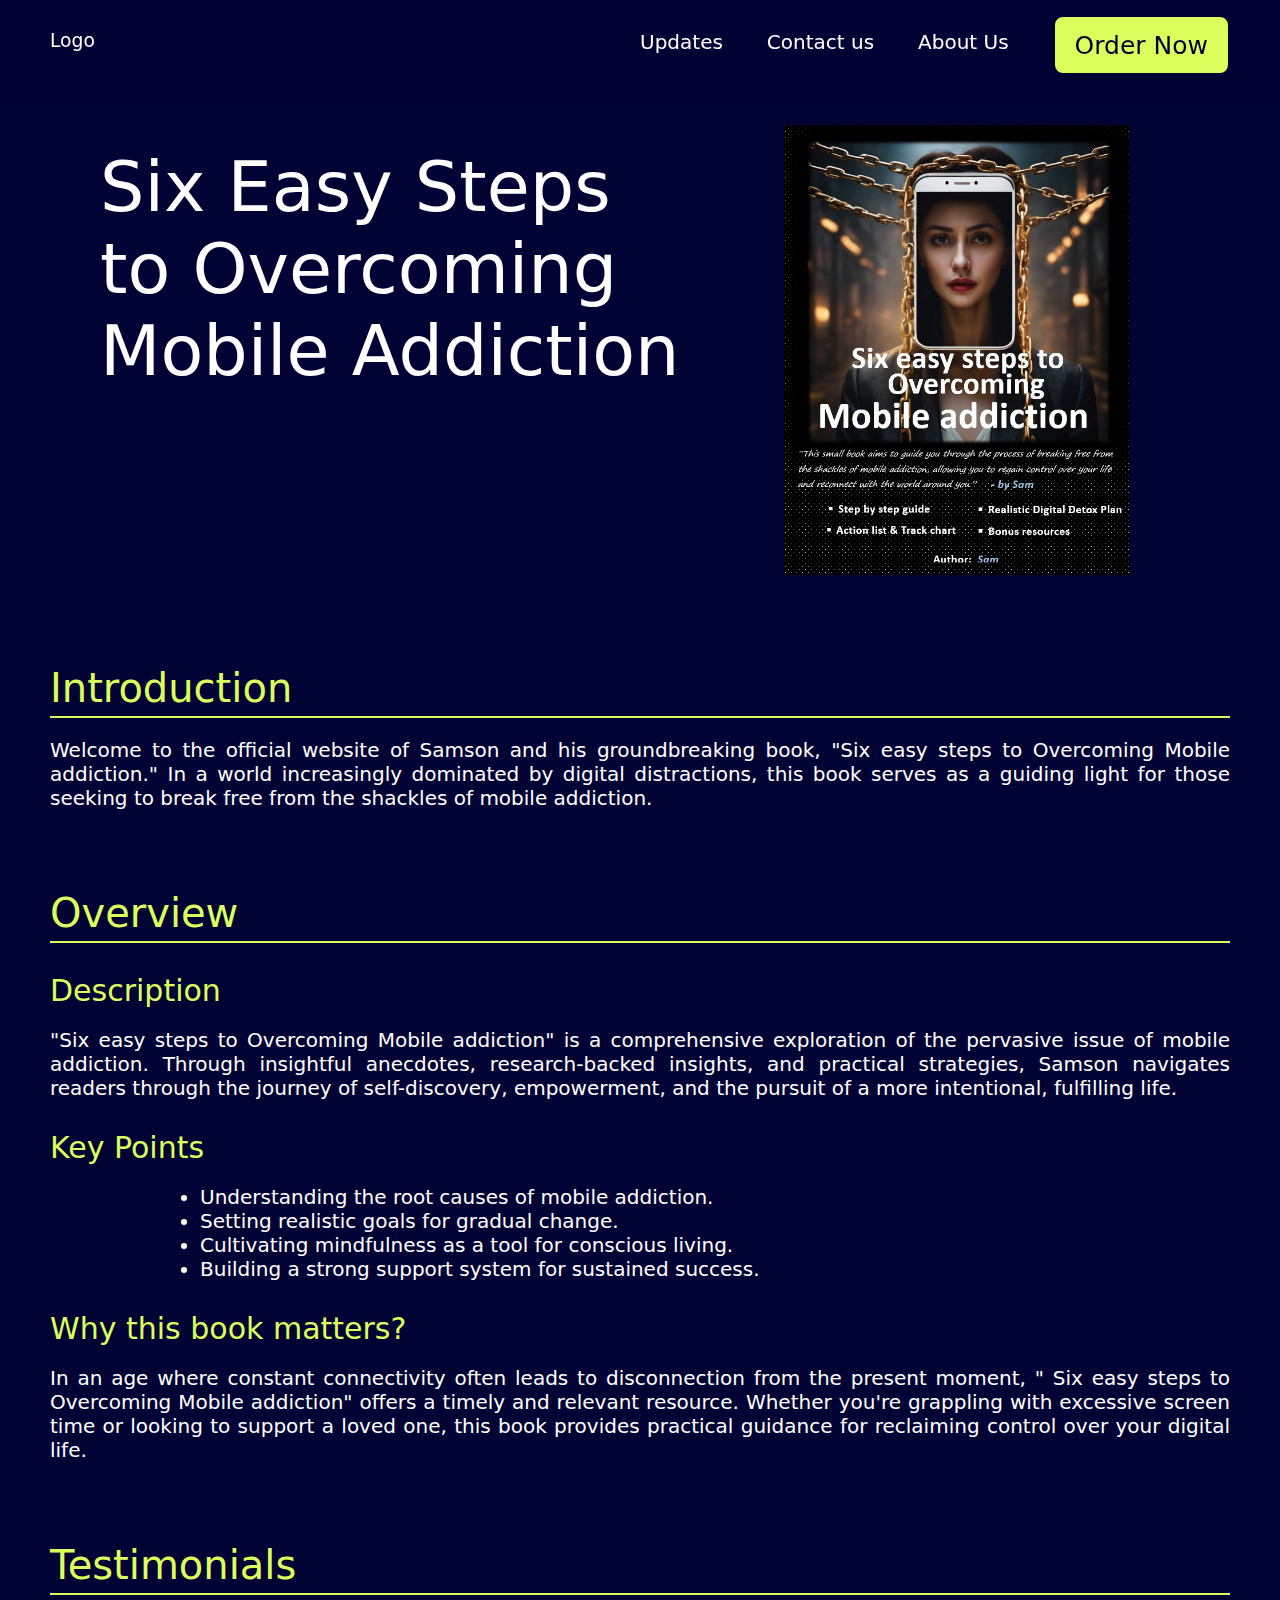
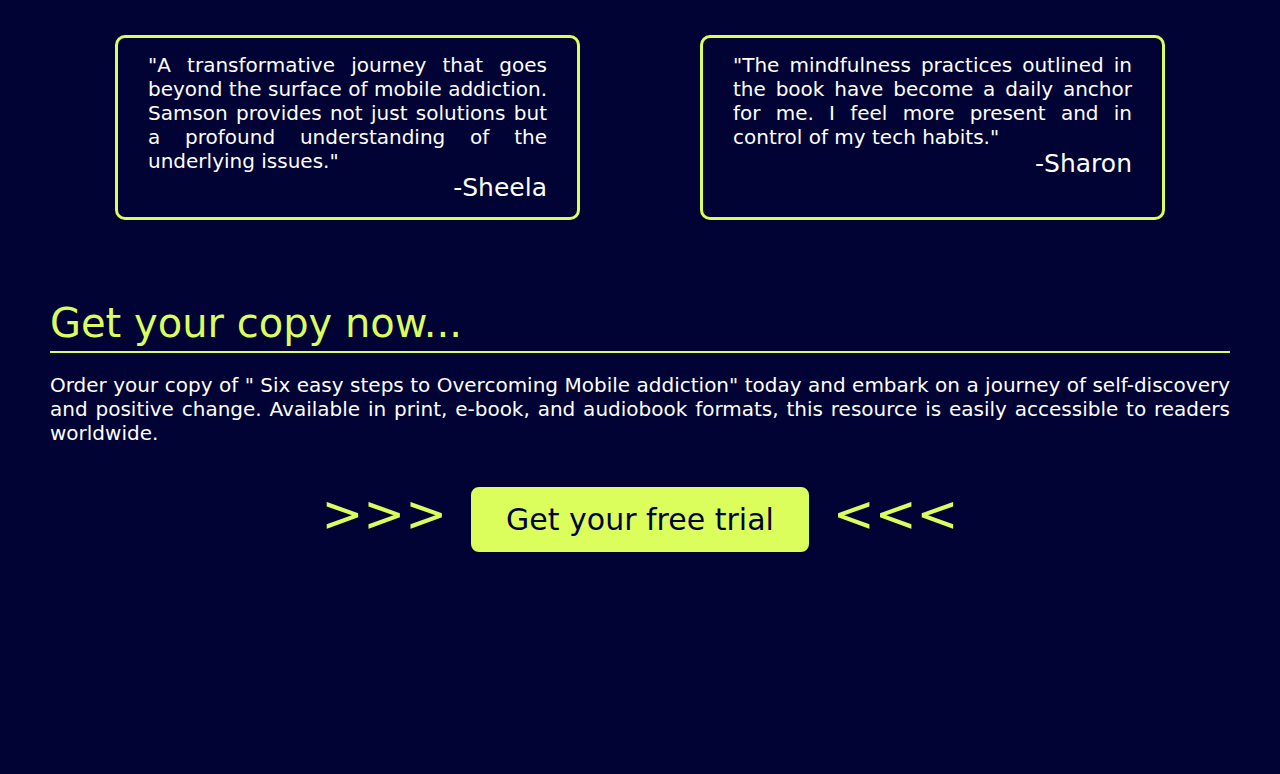
<file: bookshop/index.html>
<!DOCTYPE html>
<html lang="en">
<head>
    <meta charset="UTF-8">
    <meta name="viewport" content="width=device-width, initial-scale=1.0">
    <link rel="stylesheet" href="./indexstyling.css">
    <title>Document</title>
</head>
<body>
    <header>
        <h3>Logo</h3>
        <nav id="mainnav">
                <p>Updates</p>
                <p>Contact us</p>
                <p>About Us</p>
                <button id="order">Order Now</button>
        </nav>
    </header>
    <div style="padding: 0px 50px; background-color: #010334;margin-bottom: 170px;">
    <div id="sec1">
        <h1 style="font-weight: 250; font-size: 70px; margin-top: 2%;">Six Easy Steps <br> to Overcoming <br> Mobile Addiction</h1>
        <img src="./cover.jpg" alt="" height="450" style="aspect-ratio:original;">
    </div>
    <div id="intro">
        <h1 class="titles">Introduction</h1>
        <p>Welcome to the official website of Samson and his groundbreaking book, "Six easy steps to  Overcoming Mobile addiction." In a world increasingly dominated by digital distractions, this book serves as a guiding light for those seeking to break free from the shackles of mobile addiction.</p>
    </div>
    <div id="overview">
        <h1 class="titles">Overview</h1>
        <div id="description">
            <h1 class="subtitles">Description</h1>
            <p>"Six easy steps to  Overcoming Mobile addiction" is a comprehensive exploration of the pervasive issue of mobile addiction. Through insightful anecdotes, research-backed insights, and practical strategies, Samson navigates readers through the journey of self-discovery, empowerment, and the pursuit of a more intentional, fulfilling life.</p>
        </div>
        <div id="key">
            <h1 class="subtitles">Key Points</h1>
            <ul>
                <li>Understanding the root causes of mobile addiction.</li>
                <li>Setting realistic goals for gradual change.</li>
                <li>Cultivating mindfulness as a tool for conscious living.</li>
                <li>Building a strong support system for sustained success.</li>
            </ul>

        </div>
        <div id="matter">
            <h1 class="subtitles">Why this book matters?</h1>
            <p>In an age where constant connectivity often leads to disconnection from the present moment, " Six easy steps to  Overcoming Mobile addiction" offers a timely and relevant resource. Whether you're grappling with excessive screen time or looking to support a loved one, this book provides practical guidance for reclaiming control over your digital life.</p>
        </div>
        <div id="testimonials">
            <h1 class="titles">Testimonials</h1>
            <div id="testicont">
                <div id="testi">
                    "A transformative journey that goes beyond the surface of mobile addiction. Samson provides not just solutions but a profound understanding of the underlying issues."
                    <p id="name">-Sheela</p>
                </div>
                <div id="testi">
                    "The mindfulness practices outlined in the book have become a daily anchor for me. I feel more present and in control of my tech habits."
                    <p id="name">-Sharon</p>
                </div>
            </div>
        </div>
        <div id="get">
            <h1 class="titles">Get your copy now...</h1>
            <p>Order your copy of " Six easy steps to  Overcoming Mobile addiction" today and embark on a journey of self-discovery and positive change. Available in print, e-book, and audiobook formats, this resource is easily accessible to readers worldwide.</p>
            
            <div id="orderbox">
                <p style="font-size: 50px; color: #dbfe5d;margin-right: 10px;">>>></p>
                <a href='https://forms.gle/1PhxxfSp2JEHtSRRA' target='_blank'><button id="order2">Get your free trial</button></a>
                <p style="font-size: 50px; color: #dbfe5d; margin-left: 10px;"><<<</p>
            </div>
        </div>
    </div>
</div>
    <footer>
        <h3 id="connect">Stay connected</h3>
        <hr style="width: 100%; border:1px solid #dbfe5d; width: 85%; margin: 0px auto;">
        <div id="socialmedia">
            <a href=""><img src="website.png" alt=""></a>
            <a href=""><img src="facebook.png" alt=""></a>
            <a href="mailto:Samsonbooks@gmail.com"><img src="gmail.png" alt=""></a>
            <a href=""><img src="instagram.png" alt=""></a>
            <a href=""><img src="x.png" alt=""></a>
        </div>
    </footer>
</body>
</html>
</file>
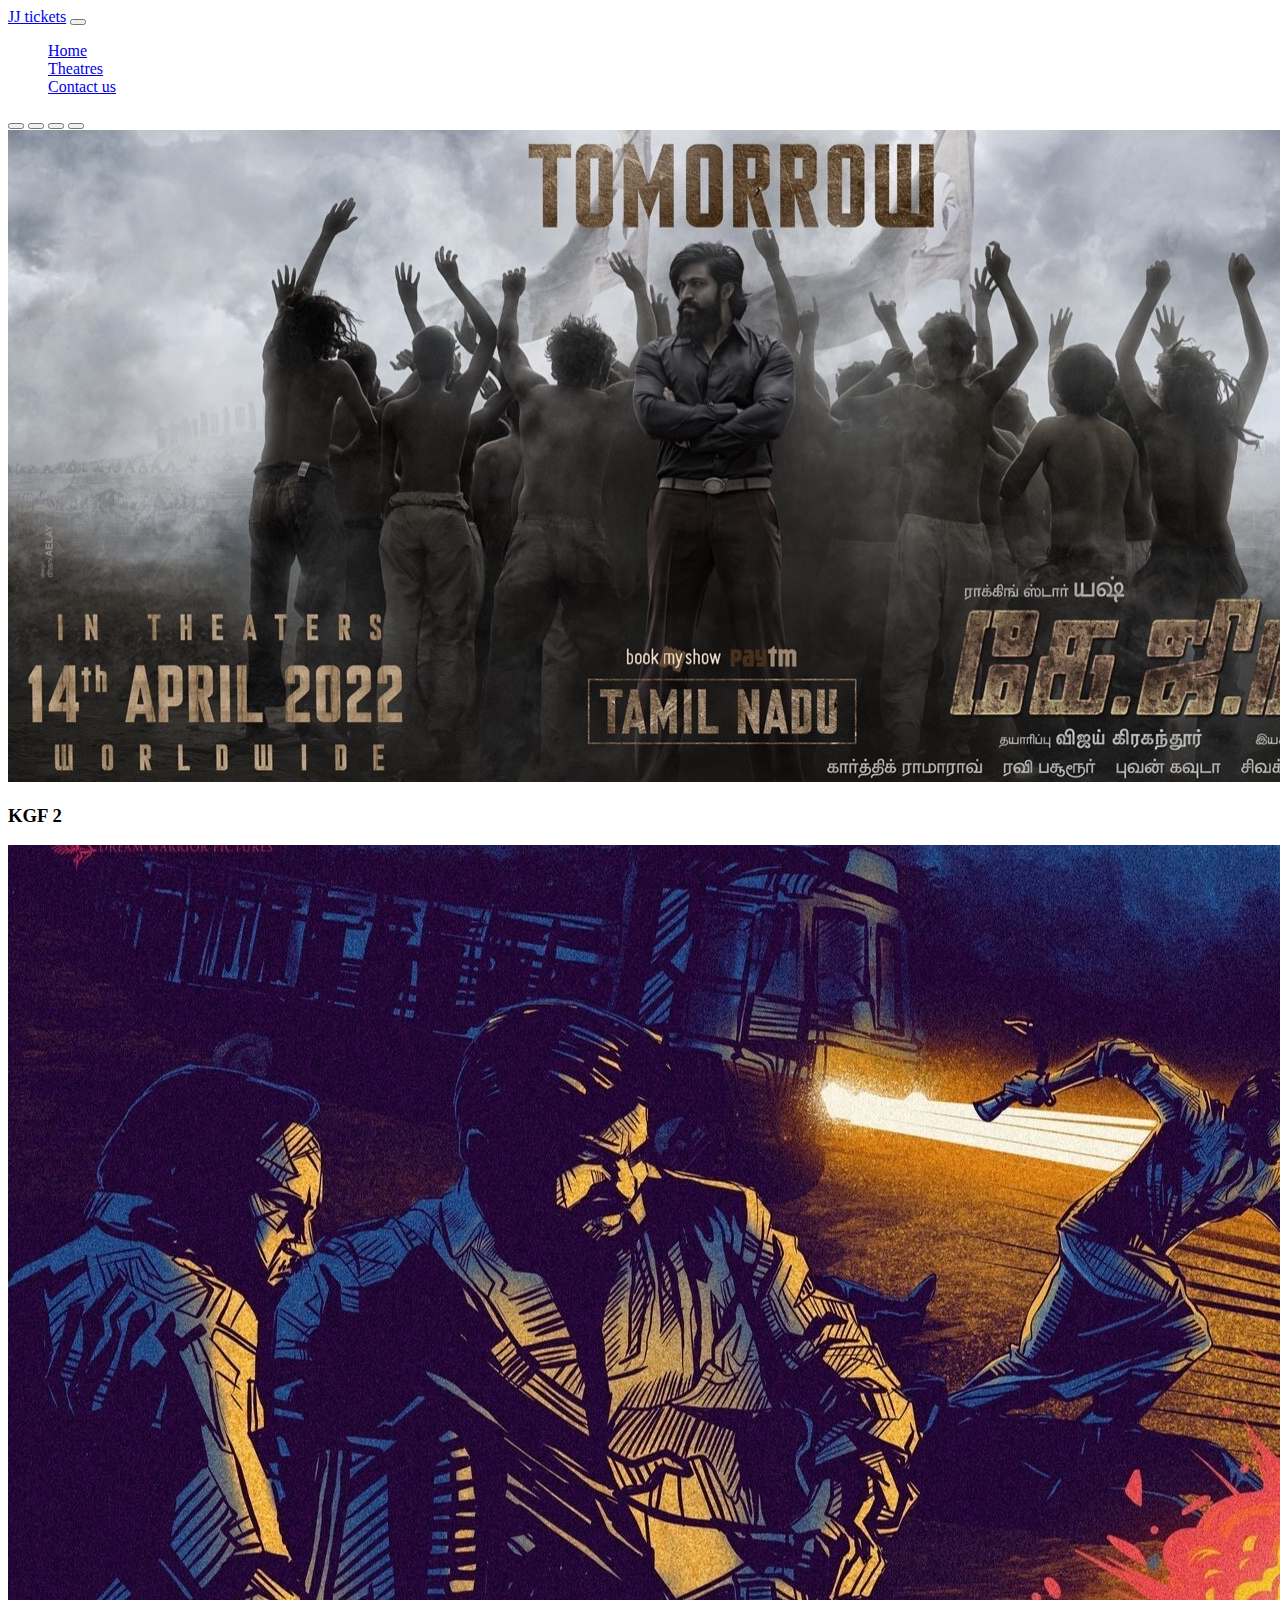
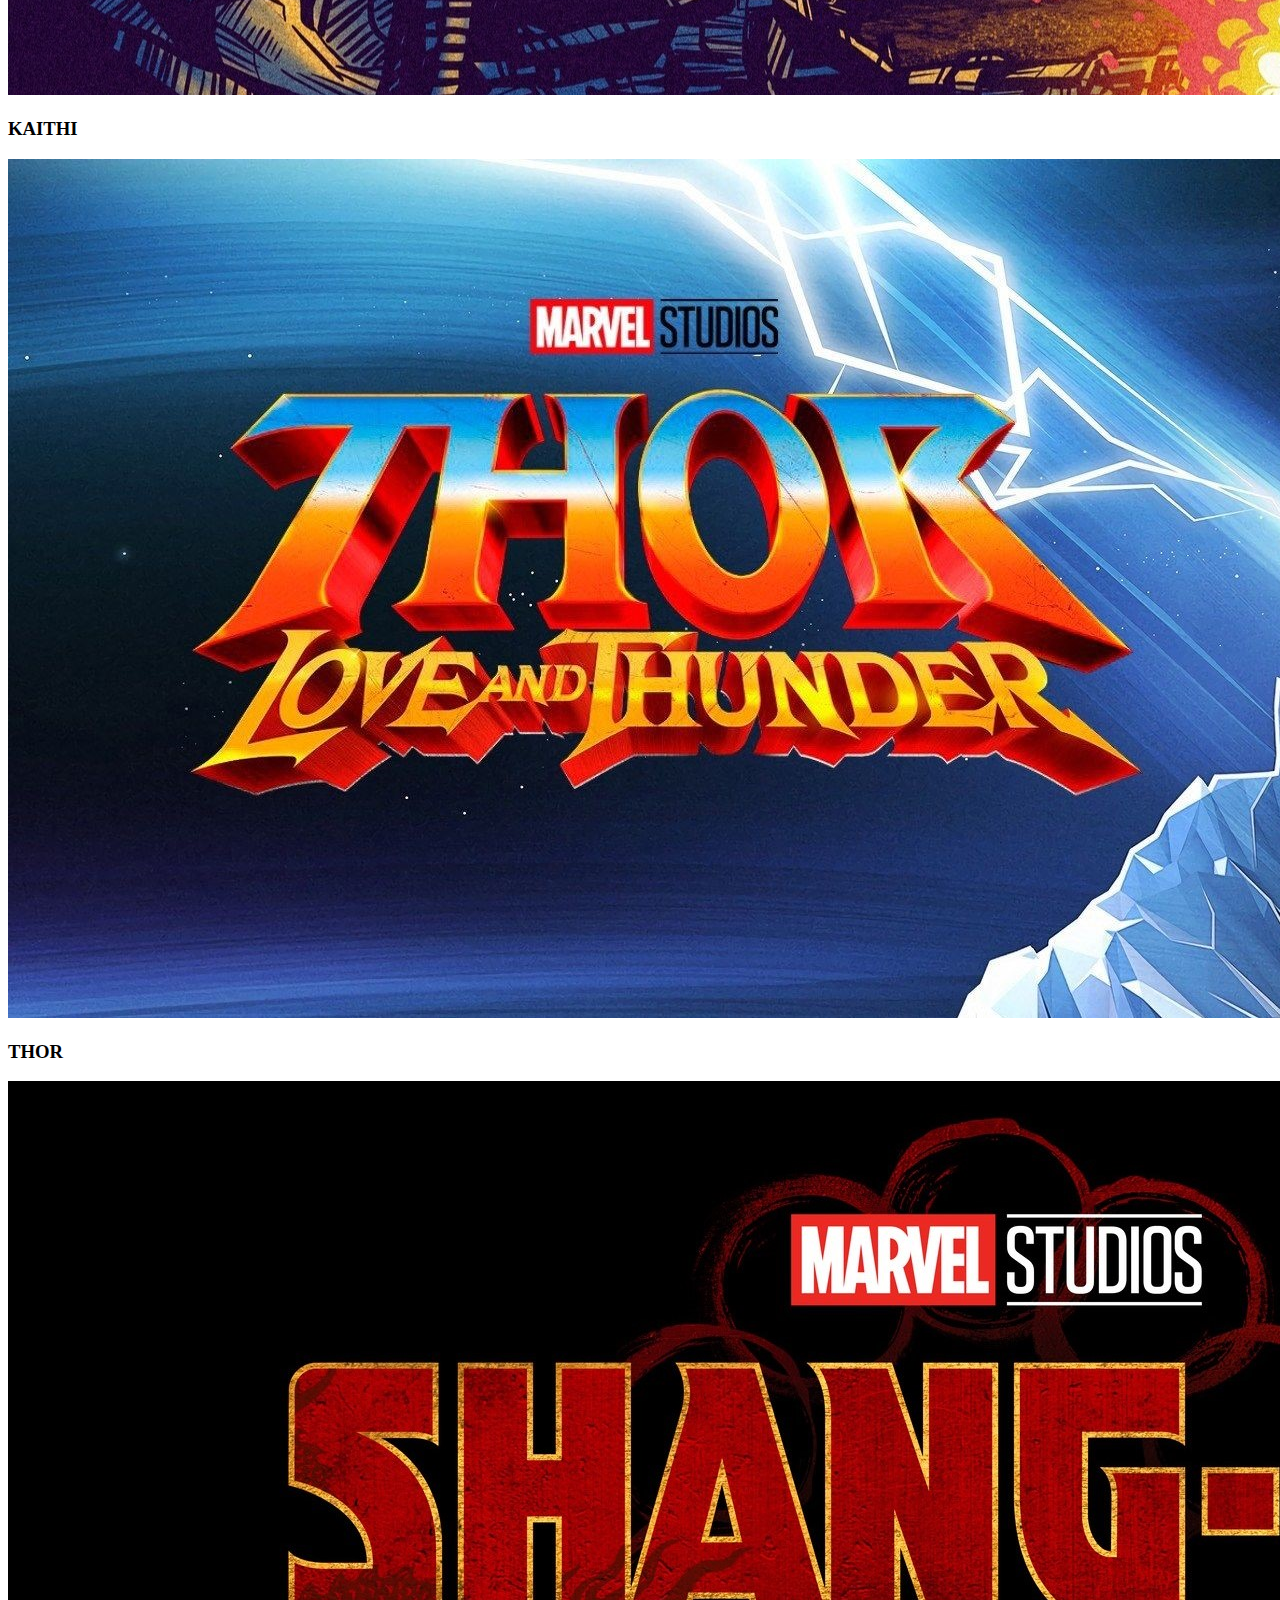
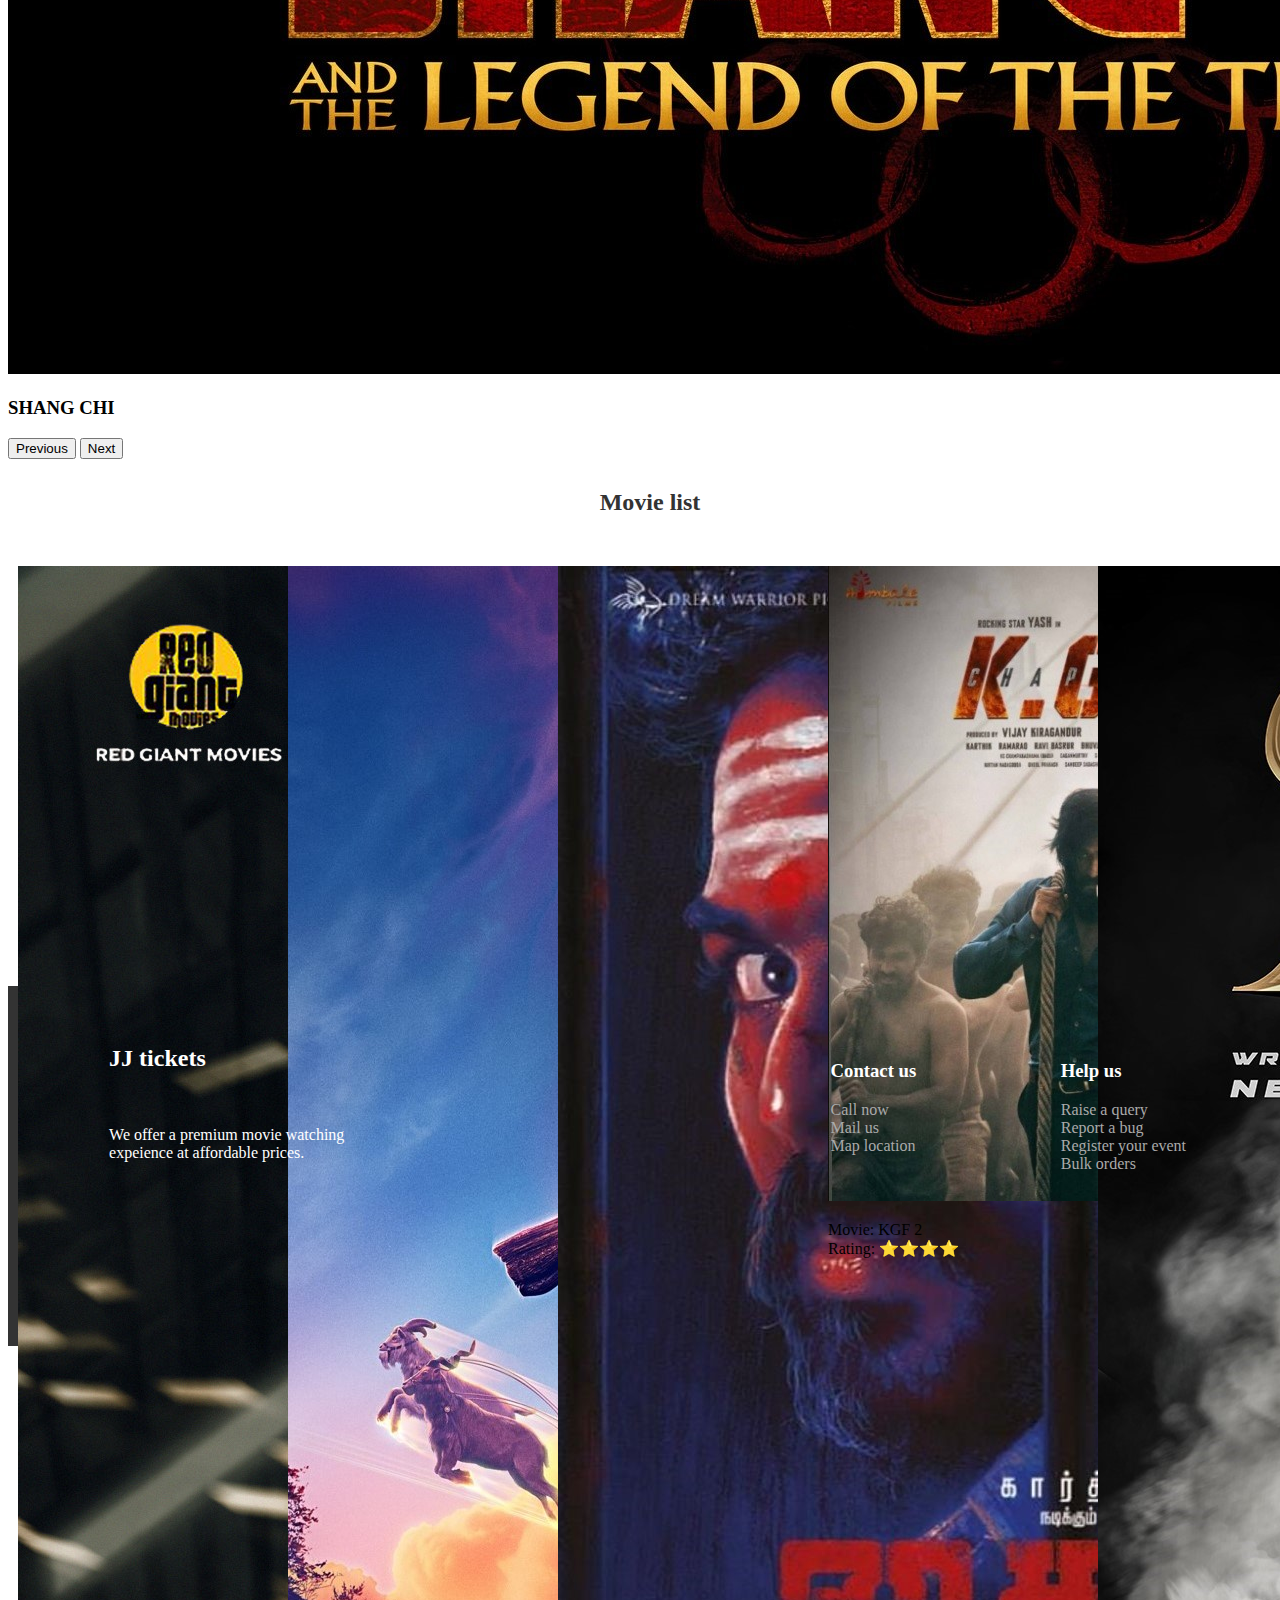
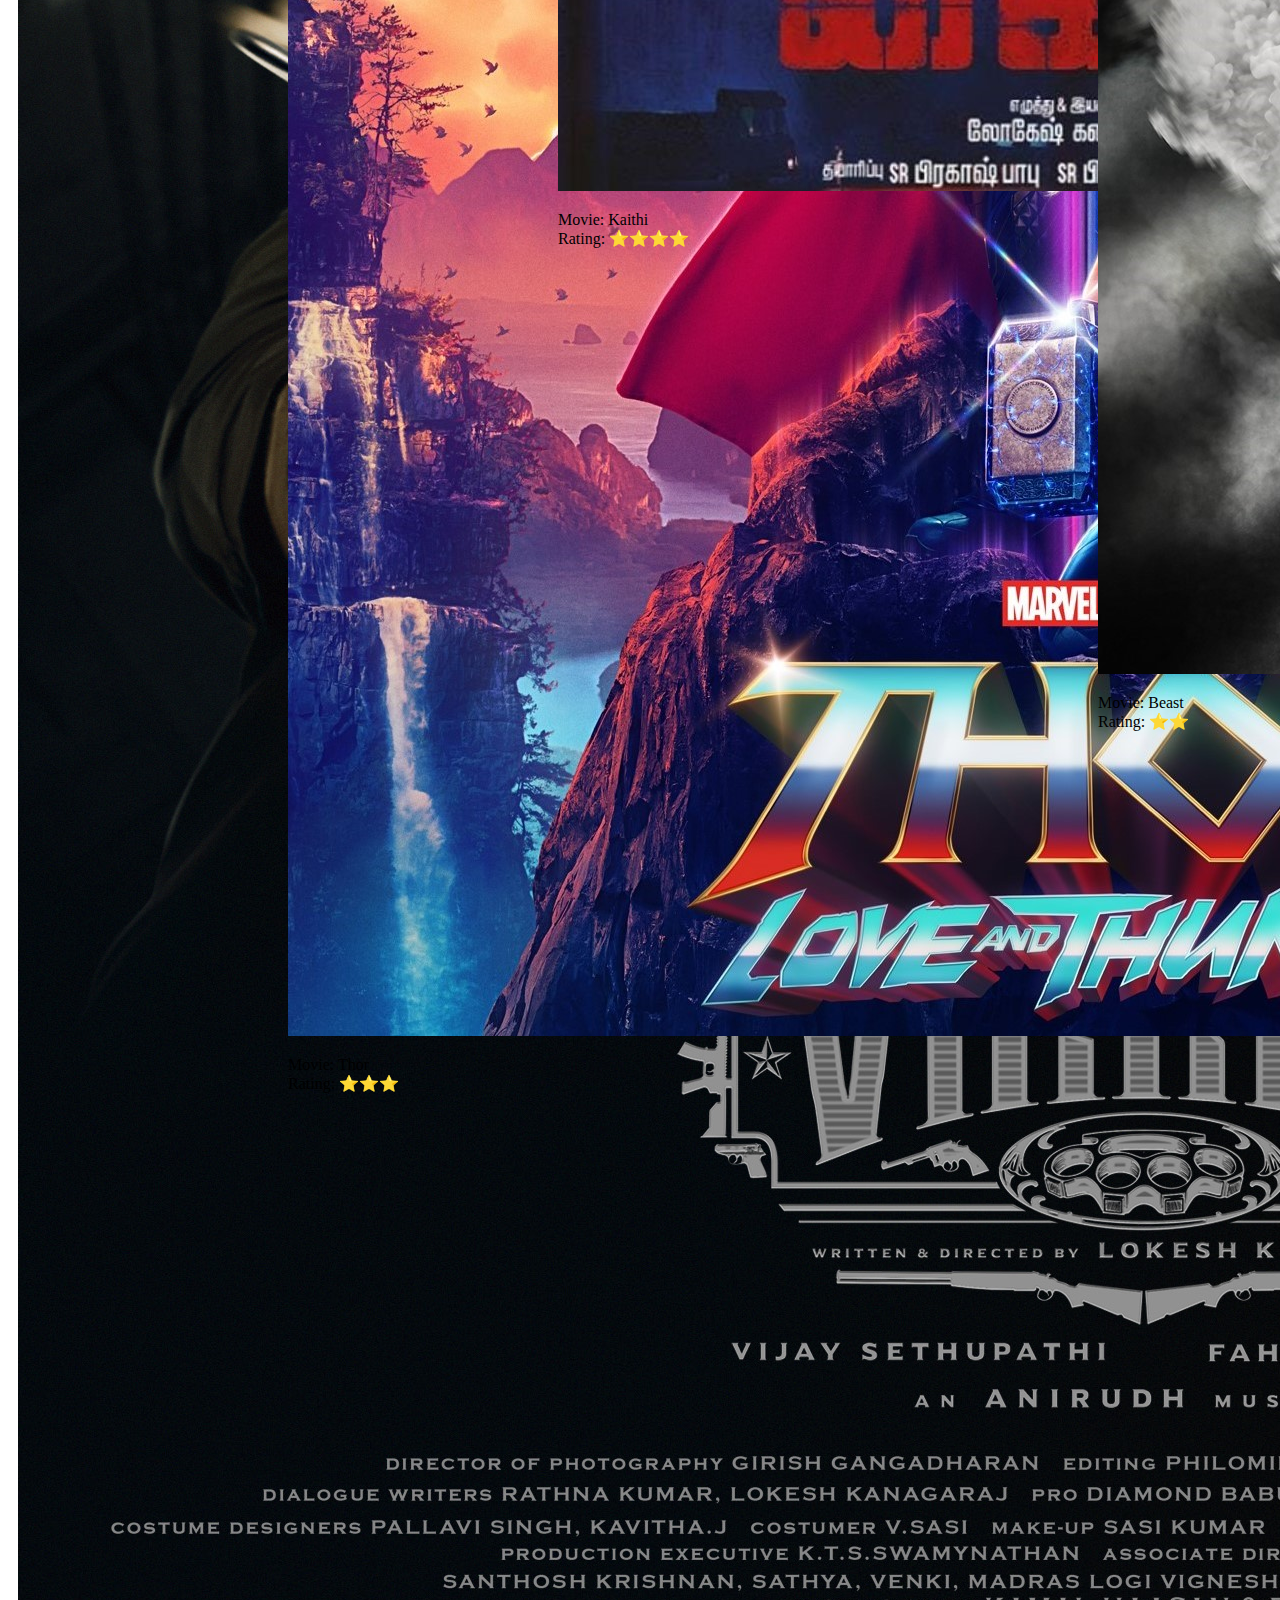
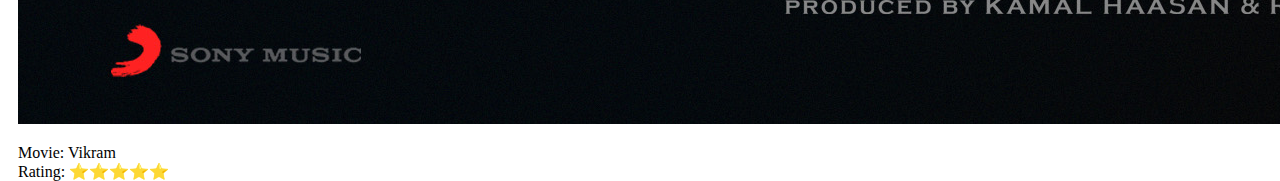
<file: JJ tickets/index.html>
<!doctype html>
<html lang="en">
  <head>
    <meta charset="utf-8">
    <meta name="viewport" content="width=device-width, initial-scale=1">
    <title>JJ tickets</title>
    <link href="./index.css" rel="stylesheet">
    <link href="https://cdn.jsdelivr.net/npm/bootstrap@5.2.0/dist/css/bootstrap.min.css" rel="stylesheet" integrity="sha384-gH2yIJqKdNHPEq0n4Mqa/HGKIhSkIHeL5AyhkYV8i59U5AR6csBvApHHNl/vI1Bx" crossorigin="anonymous">
  </head>
  <body>
    <script src="https://cdn.jsdelivr.net/npm/bootstrap@5.2.0/dist/js/bootstrap.bundle.min.js" integrity="sha384-A3rJD856KowSb7dwlZdYEkO39Gagi7vIsF0jrRAoQmDKKtQBHUuLZ9AsSv4jD4Xa" crossorigin="anonymous"></script>
    <nav class="navbar navbar-expand-lg bg-light">
      <div class="container-fluid">
        <a class="navbar-brand" href="#">JJ tickets</a>
        <button class="navbar-toggler" type="button" data-bs-toggle="collapse" data-bs-target="#navbarNav" aria-controls="navbarNav" aria-expanded="false" aria-label="Toggle navigation">
          <span class="navbar-toggler-icon"></span>
        </button>
        <div class="collapse navbar-collapse" id="navbarNav">
          <ul class="navbar-nav">
            <li class="nav-item">
              <a class="nav-link active" aria-current="page" href="#">Home</a>
            </li>
            <li class="nav-item">
              <a class="nav-link" href="#">Theatres</a>
            </li>
            <li class="nav-item">
              <a class="nav-link" href="#">Contact us</a>
            </li>
          </ul>
        </div>
      </div>
    </nav>
    <div id="carouselExampleIndicators" class="carousel slide" data-bs-ride="true" height="60vh">
      <div id="carouselExampleCaptions" class="carousel slide" data-bs-ride="false">
        <div class="carousel-indicators">
          <button type="button" data-bs-target="#carouselExampleCaptions" data-bs-slide-to="0" class="active" aria-current="true" aria-label="Slide 1"></button>
          <button type="button" data-bs-target="#carouselExampleCaptions" data-bs-slide-to="1" aria-label="Slide 2"></button>
          <button type="button" data-bs-target="#carouselExampleCaptions" data-bs-slide-to="2" aria-label="Slide 3"></button>
          <button type="button" data-bs-target="#carouselExampleCaptions" data-bs-slide-to="3" aria-label="Slide 4"></button>
        </div>
        <div class="carousel-inner">
          <div class="carousel-item active">
            <img src="photos/kgf2.jpg" class="d-block w-100" alt="...">
            <div class="carousel-caption d-none d-md-block">
              <h3>KGF 2</h3>
            </div>
          </div>
          <div class="carousel-item">
            <img src="photos/kaithi.jpg" class="d-block w-100" alt="...">
            <div class="carousel-caption d-none d-md-block">
              <h3>KAITHI</h3>
            </div>
          </div>
          <div class="carousel-item">
            <img src="photos/thor.jpg" class="d-block w-100" alt="...">
            <div class="carousel-caption d-none d-md-block">
              <h3>THOR</h3>
            </div>
          </div>
          <div class="carousel-item">
            <img src="photos/shangchi.jpg" class="d-block w-100" alt="...">
            <div class="carousel-caption d-none d-md-block">
              <h3>SHANG CHI</h3>
            </div>
          </div>
        </div>
        <button class="carousel-control-prev" type="button" data-bs-target="#carouselExampleCaptions" data-bs-slide="prev">
          <span class="carousel-control-prev-icon" aria-hidden="true"></span>
          <span class="visually-hidden">Previous</span>
        </button>
        <button class="carousel-control-next" type="button" data-bs-target="#carouselExampleCaptions" data-bs-slide="next">
          <span class="carousel-control-next-icon" aria-hidden="true"></span>
          <span class="visually-hidden">Next</span>
        </button>
      </div>
    <div class="title"><h2>Movie list</h2></div>
  <div class="movielist">
      <div class="card">
        <img src="photos/vikram_card.jpg" class="card-img-top" alt="...">
        <div class="card-body">
          <p class="card-text">Movie: Vikram <br>Rating: ⭐⭐⭐⭐⭐</p>
        </div>
      </div>
        <div class="card">
        <img src="photos/thor_card.jpg" class="card-img-top" alt="...">
        <div class="card-body">
          <p class="card-text">Movie: Thor <br>Rating: ⭐⭐⭐</p>
        </div>
      </div>
        <div class="card">
        <img src="photos/kaithi_card.jpg" class="card-img-top" alt="...">
        <div class="card-body">
          <p class="card-text">Movie: Kaithi <br>Rating: ⭐⭐⭐⭐</p>
        </div>
      </div>
      <div class="card">
        <img src="photos/kgf2_card.jpg" class="card-img-top" alt="...">
        <div class="card-body">
          <p class="card-text">Movie: KGF 2 <br>Rating: ⭐⭐⭐⭐</p>
        </div>
      </div>
      <div class="card" style="width: 18rem;">
        <img src="photos/beast_card.jpg" class="card-img-top" alt="...">
        <div class="card-body">
          <p class="card-text">Movie: Beast <br>Rating: ⭐⭐</p>
        </div>
      </div>
      <div class="card" style="width: 18rem;">
        <img src="photos/beast_card.jpg" class="card-img-top" alt="...">
        <div class="card-body">
          <p class="card-text">Movie: Beast <br>Rating: ⭐⭐</p>
        </div>
      </div>
</div>
<footer>
  <div class="desc">
    <h2>JJ tickets</h2><br>
    <p>We offer a premium movie watching expeience at affordable prices.</p>
  </div>
  <div class="lists">
  <ul>
    <li><h3>Contact us</h3></li>
    <li class="options">Call now</li>
    <li class="options">Mail us</li>
    <li class="options">Map location</li>
  </ul>
  <ul>
    <li><h3>Help us</h3></li>
    <li class="options">Raise a query</li>
    <li class="options">Report a bug</li>
    <li class="options">Register your event</li>
    <li class="options">Bulk orders</li>
  </ul>
</div>
</footer>
</body>
</html>
</file>
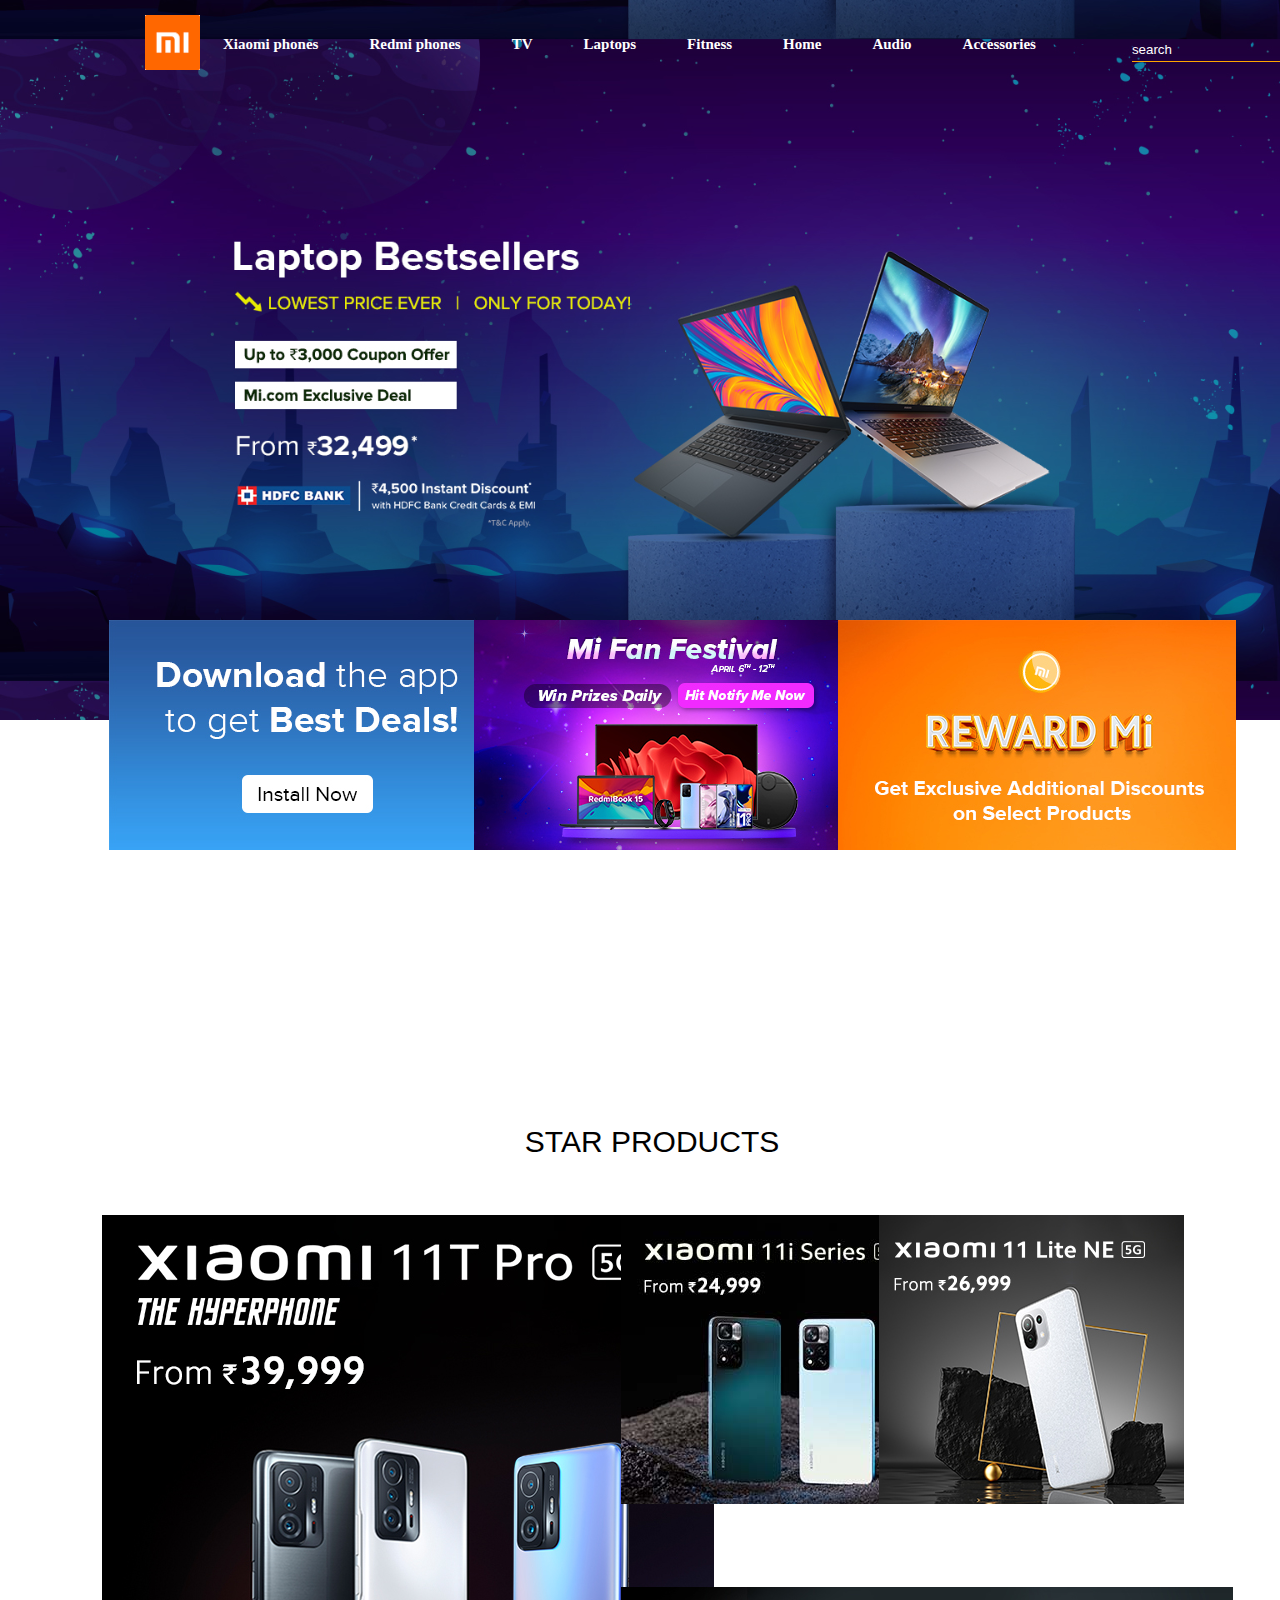
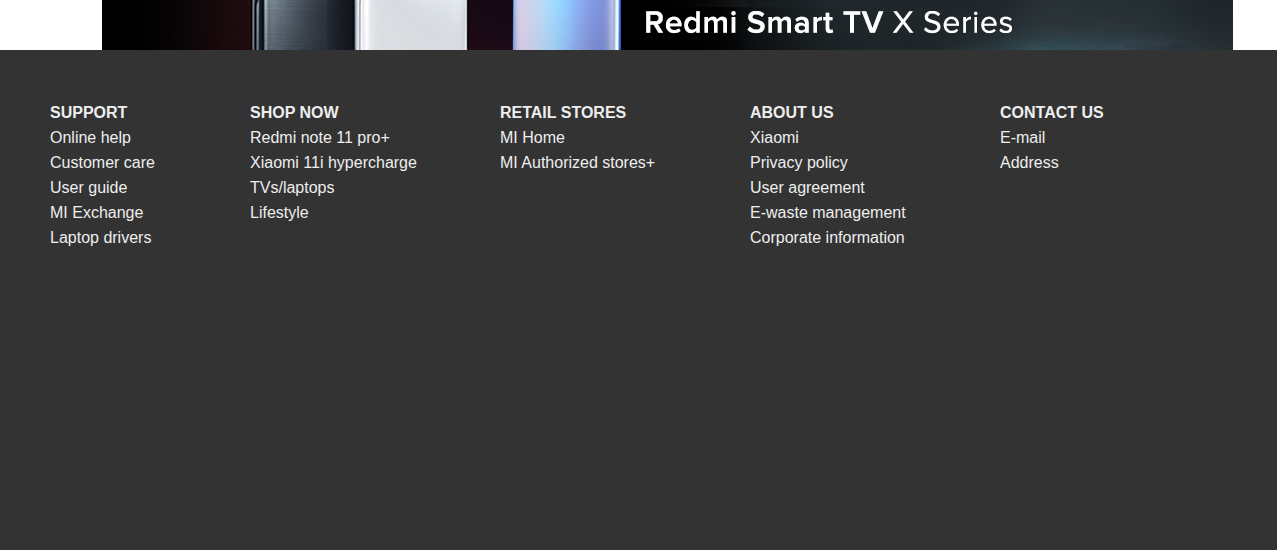
<file: mistore/index.html>
<!DOCTYPE html>
<html>
<head>
	<meta charset="utf-8">
	<meta name="viewport" content="width=device-width, initial-scale=1">
	<title>mi store</title>
	<link rel="stylesheet" type="text/css" href="navigation.css">
	<link rel="stylesheet" type="text/css" href="indexdesign.css">
</head>
<body>
	<div class="banner">
	<img class="logo" src="photos/mi.png" height="55" width="55">
	<ul class="navul">
		<li class="navulli"><a href="./xiaomi.html" class="navullia">Xiaomi phones</a></li>
		<li class="navulli"><a href="#" class="navullia">Redmi phones</a></li>
		<li class="navulli"><a href="#" class="navullia">TV</a></li>
		<li class="navulli"><a href="#" class="navullia">Laptops</a></li>
		<li class="navulli"><a href="#" class="navullia">Fitness</a></li>
		<li class="navulli"><a href="#" class="navullia">Home</a></li>
		<li class="navulli"><a href="#" class="navullia">Audio</a></li>
		<li class="navulli"><a href="#" class="navullia">Accessories</a></li>
	</ul>
	<div class="searchpad">
		<input type="text" name="search" placeholder="search" class="search">
	</div>
	</div>
	<div class="parent">
		<div class="row">
			<div class="column">
				<img src="photos/app.jpg">
			</div>
			<div class="column">
				<img src="photos/fanfestival.jpg">
			</div>
			<div class="column">
				<img src="photos/reward.jpg">
			</div>
		</div>
	</div>
	<div class="title">
		STAR PRODUCTS
	</div>
	<div class="topphone">
		<img src="photos/11tpro.jpg">
	</div>
	<div class="series">
		<img src="photos/11iseries.jpg">
	</div>
	<div class="lite">
		<img src="photos/11litene.jpg">
	</div>
	<div class="smarttv">
		<img src="photos/smarttv.jpg">
	</div>
	<div class="bottom">
	</div>
	<ul class="list1">
			<li><b>SUPPORT</b></li>
			<li>Online help</li>
			<li>Customer care</li>
			<li>User guide</li>
			<li>MI Exchange</li>
			<li>Laptop drivers</li>
		</ul>
		<ul class="list2">
			<li><b>SHOP NOW</b></li>
			<li>Redmi note 11 pro+</li>
			<li>Xiaomi 11i hypercharge</li>
			<li>TVs/laptops</li>
			<li>Lifestyle</li>
		</ul>
		<ul class="list3">
			<li><b>RETAIL STORES</b></li>
			<li>MI Home</li>
			<li>MI Authorized stores+</li>
		</ul>
		<ul class="list4">
			<li><b>ABOUT US</b></li>
			<li>Xiaomi</li>
			<li>Privacy policy</li>
			<li>User agreement</li>
			<li>E-waste management</li>
			<li>Corporate information</li>
		</ul>
		<ul class="list5">
			<li><b>CONTACT US</b></li>
			<li>E-mail</li>
			<li>Address</li>
		</ul>
</body>
</html>
</file>
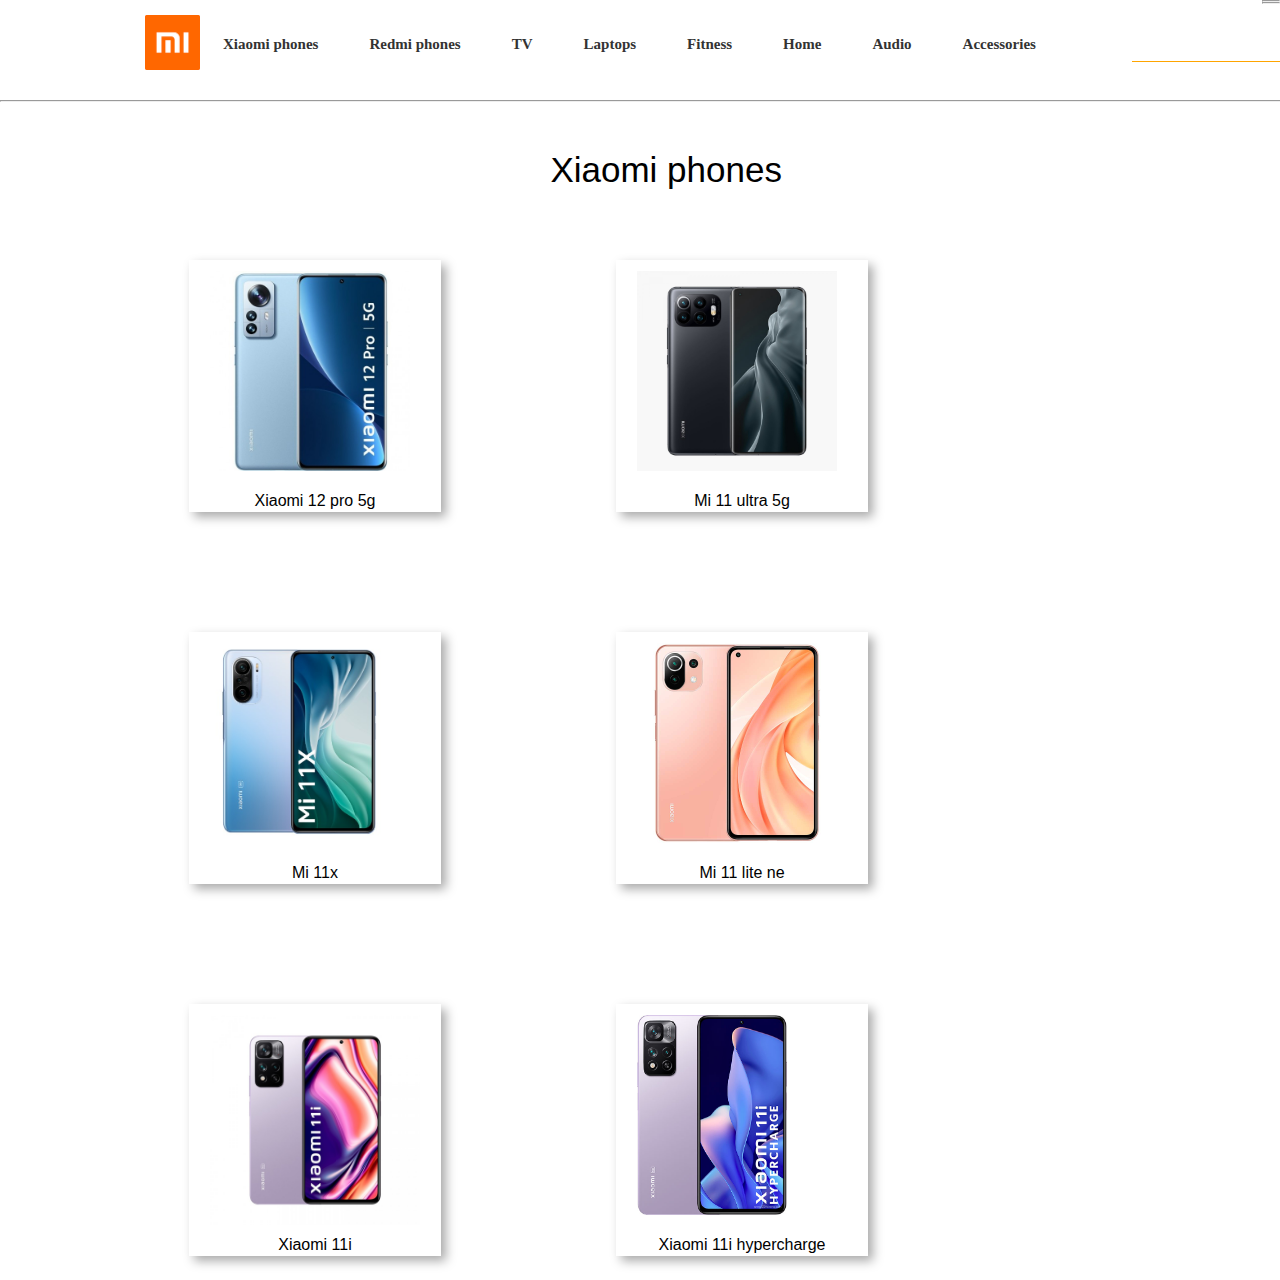
<file: mistore/xiaomi.html>
<!DOCTYPE html>
<html>
<head>
	<meta charset="utf-8">
	<meta name="viewport" content="width=device-width, initial-scale=1">
	<title>Xiaomi phones</title>
	<link rel="stylesheet" type="text/css" href="navigation.css">
	<style type="text/css">
		.navullia
		{
			color: #333;
		}
		.hr1
		{
			position: absolute;
			top: 225px;
			margin: 0px;
			padding: 0px;
			width: 100%;
		}
		.hr1
		{
			position: absolute;
			top: 100px;
			margin: 0px;
			padding: 0px;
			width: 100%;
		}
		.topic
		{
			position: absolute;
			top: 150px;
			left: 43%;
			font-family: sans-serif;
			font-size: 35px;
		}
		.parent
		{
			position: absolute;
			top: 200px;
			left: 5%;
			height: 120vh;
			width: 90%;
		}
		.col
		{
			height: 250px;
			width: 250px;
			float: left;
			margin: 60px 50px 60px 125px;
			border: 1px solid white;
			box-shadow: 5px 5px 10px #aaa;
		}
		.phone
		{
			height: 90%;

		}
		.namebox
		{
			height: 10%;
			align-content: center;
		}
		.image
		{
			padding: 10px 10px 10px 20px;
		}
		.name
		{
			text-align: center;
			font-family: sans-serif;
			padding: 5px 0px 0px 0px;
		}
	</style>
</head>
<body>
	<div class="banner">
	<img class="logo" src="photos/mi.png" height="55" width="55">
	<ul class="navul">
		<li class="navulli"><a href="#" class="navullia">Xiaomi phones</a></li>
		<li class="navulli"><a href="#" class="navullia">Redmi phones</a></li>
		<li class="navulli"><a href="#" class="navullia">TV</a></li>
		<li class="navulli"><a href="#" class="navullia">Laptops</a></li>
		<li class="navulli"><a href="#" class="navullia">Fitness</a></li>
		<li class="navulli"><a href="#" class="navullia">Home</a></li>
		<li class="navulli"><a href="#" class="navullia">Audio</a></li>
		<li class="navulli"><a href="#" class="navullia">Accessories</a></li>
	</ul>
	<div class="searchpad">
		<input type="text" name="search" placeholder="search" class="search">
	</div>
	</div>
	<hr class="hr1">
	<div class="topic">Xiaomi phones</div>
	<hr class="hr2">
	<div class="parent">
		<div class="row">
			<div class="col">
				<div class="phone"><img class="image" src="photos/xiaomi/12pro5g.jpg" height="200" width="200"></div>
				<div class="namebox"><p class="name">Xiaomi 12 pro 5g</p></div>
			</div>
			<div class="col">
				<div class="phone"><img class="image" src="photos/xiaomi/11ultra5g.jpg" height="200" width="200"></div>
				<div class="namebox"><p class="name">Mi 11 ultra 5g</p></div>
			</div>
			<div class="col">
				<div class="phone"><img class="image" src="photos/xiaomi/11x.jpg" height="200" width="180"></div>
				<div class="namebox"><p class="name">Mi 11x</p></div>
			</div>
		</div>
		<div class="row">
			<div class="col">
				<div class="phone"><img class="image" src="photos/xiaomi/11lite.jpg" height="200" width="200"></div>
				<div class="namebox"><p class="name">Mi 11 lite ne</p></div>
			</div>
			<div class="col">
				<div class="phone"><img class="image" src="photos/xiaomi/11i.jpg" height="210" width="210"></div>
				<div class="namebox"><p class="name">Xiaomi 11i</p></div>
			</div>
			<div class="col">
				<div class="phone"><img class="image" src="photos/xiaomi/11ihypercharge.jpg" height="200" width="150"></div>
				<div class="namebox"><p class="name">Xiaomi 11i hypercharge</p></div>
			</div>
		</div>
	</div>
	<hr>
</body>
</html>
</file>
<file: bookshop/indexstyling.css>
*{
    margin: 0px;
    padding: 0px;
    color: #ffffff;
    font-family: system-ui, -apple-system, BlinkMacSystemFont, 'Segoe UI', Roboto, Oxygen, Ubuntu, Cantarell, 'Open Sans', 'Helvetica Neue', sans-serif;
    font-weight: lighter;
    transition: .5s;
}
p{
    font-size: 20px;
    text-align: justify;
}
body{
    max-width: 100%;
    background-color: #010334;
    scroll-behavior: smooth;
}
header{
    display: flex;
    flex-direction: row;
    justify-content: space-between;
    /* border: 1px solid white; */
    padding: 30px 50px;
    position: sticky;
    top: 0px;
    background: transparent;
    backdrop-filter: blur(10px);
    background-color: rgb(1,3,52,0.4);
}
#mainnav{
    display: flex;
    flex-direction: row;
    justify-content: space-between;
    /* border: 1px solid red; */
    width: 50%;
}
#mainnav p:hover{
    color: #dbfe5d;
    cursor: pointer;
}
#order{
    margin-top: -15px;
    height: 60px;
    background-color: #dbfe5d;
    color: #010334;
    border: 2px solid #010334;
    cursor: pointer;
    border-radius: 10px;
    font-size: 25px;
    padding: 5px 20px;
}
#order:hover{
    background-color: #010334;
    color: #dbfe5d;
    border: 2px solid #dbfe5d;
}
#sec1{
    /* border: 1px solid red; */
    display: flex;
    flex-direction: row;
    justify-content: space-between;
    padding: 20px 100px 10px 50px;
}
.titles{
    color: #dbfe5d;
    font-size: 40px;
    font-weight: 400;
    margin-bottom: 20px;
    border-bottom: 2px solid #dbfe5d; 
    padding-bottom: 5px;
    margin-top: 80px;
}
#intro p{
    font-size: 20px;
    text-align: justify;
}
.subtitles{
    color: #dbfe5d;
    font-size: 30px;
    font-weight: 400;
    margin-bottom: 20px;
    margin-top: 30px;
}
#key ul{
    margin-left: 150px;
}
#key ul li{
    font-size: 20px;
}
#testicont{
    /* border: 1px solid red; */
    margin: 5px;
    display: flex;
    flex-direction: row;
    justify-content: space-around;
}
#testi{
    width: 100%;
    border: 1px solid white;
    margin: 0px 60px;
    margin-top: 20px;
    padding: 15px 30px;
    border-radius: 10px;
    border: 3px solid #dbfe5d;
    background-color: #010334;
    font-size: 20px;
    text-align: justify;

}
#name{
    text-align: right;
    font-size: 25px;
}
#orderbox{
    display: flex;
    flex-direction: row;
    justify-content: space-around;
    width: 55%;
    margin: 40px auto;
    padding-bottom: 50px;
}
#order2{
    background-color: #dbfe5d;
    color: #010334;
    border: 2px solid #010334;
    cursor: pointer;
    border-radius: 10px;
    font-size: 30px;
    font-weight: 500;
    padding: 15px 35px;
}
#order2:hover{
    background-color: #010334;
    color: #dbfe5d;
    border: 2px solid #dbfe5d;
}
footer{
    background-color: #00010f;
    padding: 10px 0px;
    height: 150px;
    position: fixed;
    bottom: 0px;
    width: 100%;
    z-index: -1;
}
#connect{
    color: #dbfe5d;
    font-size: 35px;
    font-weight: 400;
    text-align: center;
    margin: 10px 0px;
}
#socialmedia{
    display: flex;
    flex-direction: row;
    justify-content: space-around;
    width: 80%;
    margin: 20px auto 0px auto;
}
</file>
<file: JJ tickets/index.css>
.carousel
{
    height: min-content !important;
}
.movielist
{
    display: flex;
    flex-direction: row;
    justify-content: space-around;
    height: 420px;
    width: 1510px !important;
    padding: 10px 0px;
}
.card
{
    margin: 10px;
    width: 250px !important;
    resize: none;
}
.card:hover
{
    transform: scale(1.08);
    transition: 0.3s;
    box-shadow: 7px 7px 7px #999;
    cursor: pointer;
}
.title
{
    font-family: calibri;
    padding: 10px;
    width: 100%;
    text-align: center;
    color: #333;
}
footer
{
    padding-top: 40px;
    height: 320px;
    width: 100%;
    background-color: #333;
    display: flex;
    flex-direction: row;
}
.desc
{
    height: 150px;
    width: 250px;
    margin-left: 8%;
    color: white;
}
ul
{
    list-style-type: none;
    color: white;
    display: block;
}
.options
{
    cursor:pointer;
    color: #aaa;
}
.options:hover
{
    color: #fff;
}
.lists
{
    display: flex;
    flex-direction: row;
    justify-content: space-around;
    margin-left: 30%;
    width: 500px;
}
</file>
<file: mistore/navigation.css>
*
{
	margin: 0px;
	padding: 0px;
}
.logo
{
	float: left;
	margin: 15px 5px 10px 145px;
}
.navul
{
	float: left;
	margin: 5px 8px 8px 15px;
	flex-direction: row;
}
.navulli
{
	padding: 30px 45px 10px 0px;
	list-style: none;
	float: left;
}
.navullia
{
	text-decoration: none;
	color: #fff;
	font-size: 15px;
	font-family: calibri;
	margin: 0px 3px;
	font-weight: bold;
}
.navullia:hover
{
	color: #ff7b1c;
}
.search
{
	border: none;
	border-bottom: 1px solid orange;
	background-color: transparent;
	color: white;
	padding: 4px 0px;
	margin-top: 5px;
}
::placeholder{
	color: white;
}
.searchpad
{
	height: 20px;
	width: 80px;
	float: left;
	margin: 33px 50px 10px 40px;

}
.bottom
{
	position: absolute;
	top: 1650px;
	height: 500px;
	width: 99.8%;
	background-color: #333;
}
.list1
{
	font-family: sans-serif;
	position: absolute;
	top: 1700px;
	left: 50px;
	list-style-type: none;
	color: #eee;
	line-height: 25px;
}
.list2
{
	font-family: sans-serif;
	position: absolute;
	top: 1700px;
	left: 250px;
	list-style-type: none;
	color: #eee;
	line-height: 25px;
}
.list3
{
	font-family: sans-serif;
	position: absolute;
	top: 1700px;
	left: 500px;
	list-style-type: none;
	color: #eee;
	line-height: 25px;
}
.list4
{
	font-family: sans-serif;
	position: absolute;
	top: 1700px;
	left: 750px;
	list-style-type: none;
	color: #eee;
	line-height: 25px;
}
.list5
{
	font-family: sans-serif;
	position: absolute;
	top: 1700px;
	left: 1000px;
	list-style-type: none;
	color: #eee;
	line-height: 25px;
}
</file>
<file: mistore/indexdesign.css>
.banner
{
	height: 80%;
	width: 100%;
	top: 0px;
	left: 0px;
	position: absolute;
	animation-name: banner;
	animation-duration: 15s;
	animation-iteration-count: infinite;
	transition-duration: 1s;
	background-image: url("photos/laptops.jpg");
	background-size: 125%;
	background-position: center;
	display: inline;
}
@keyframes banner
{
	0%
	{
		background-image: url("photos/note11pro+.jpg");
	}
	25%
	{
		background-image: url("photos/note11.jpg");
	}
	50%
	{
		background-image: url("photos/laptops.jpg");
	}
	75%
	{
		background-image: url("photos/redmi10.jpg");
	}
	100%
	{
		background-image: url("photos/tv.jpg");
	}
}
.parent
{
	
	height: 100vh;
	width: 100%;
	position: relative;
	top: 615px;
	margin-top: 5px;
	border-radius: 10px;
}
.column
{
	height: 100%;
	width: 20%;
	margin-left: 8.5%;
	float: left;
}
.title
{
	font-size: 30px;
	font-family: sans-serif;
	position: Absolute;
	top: 125vh;
	left: 41%;
}
.topphone
{
	position: absolute;
	top: 135vh;
	left: 8%;
}
.series
{
	position: absolute;
	top: 135vh;
	left: 48.5%;
}
.lite
{
	position: absolute;
	top: 135vh;
	left: 68.7%;
}
.smarttv
{
	position: absolute;
	top: 176.3vh;
	left: 48.5%;	
}
</file>
